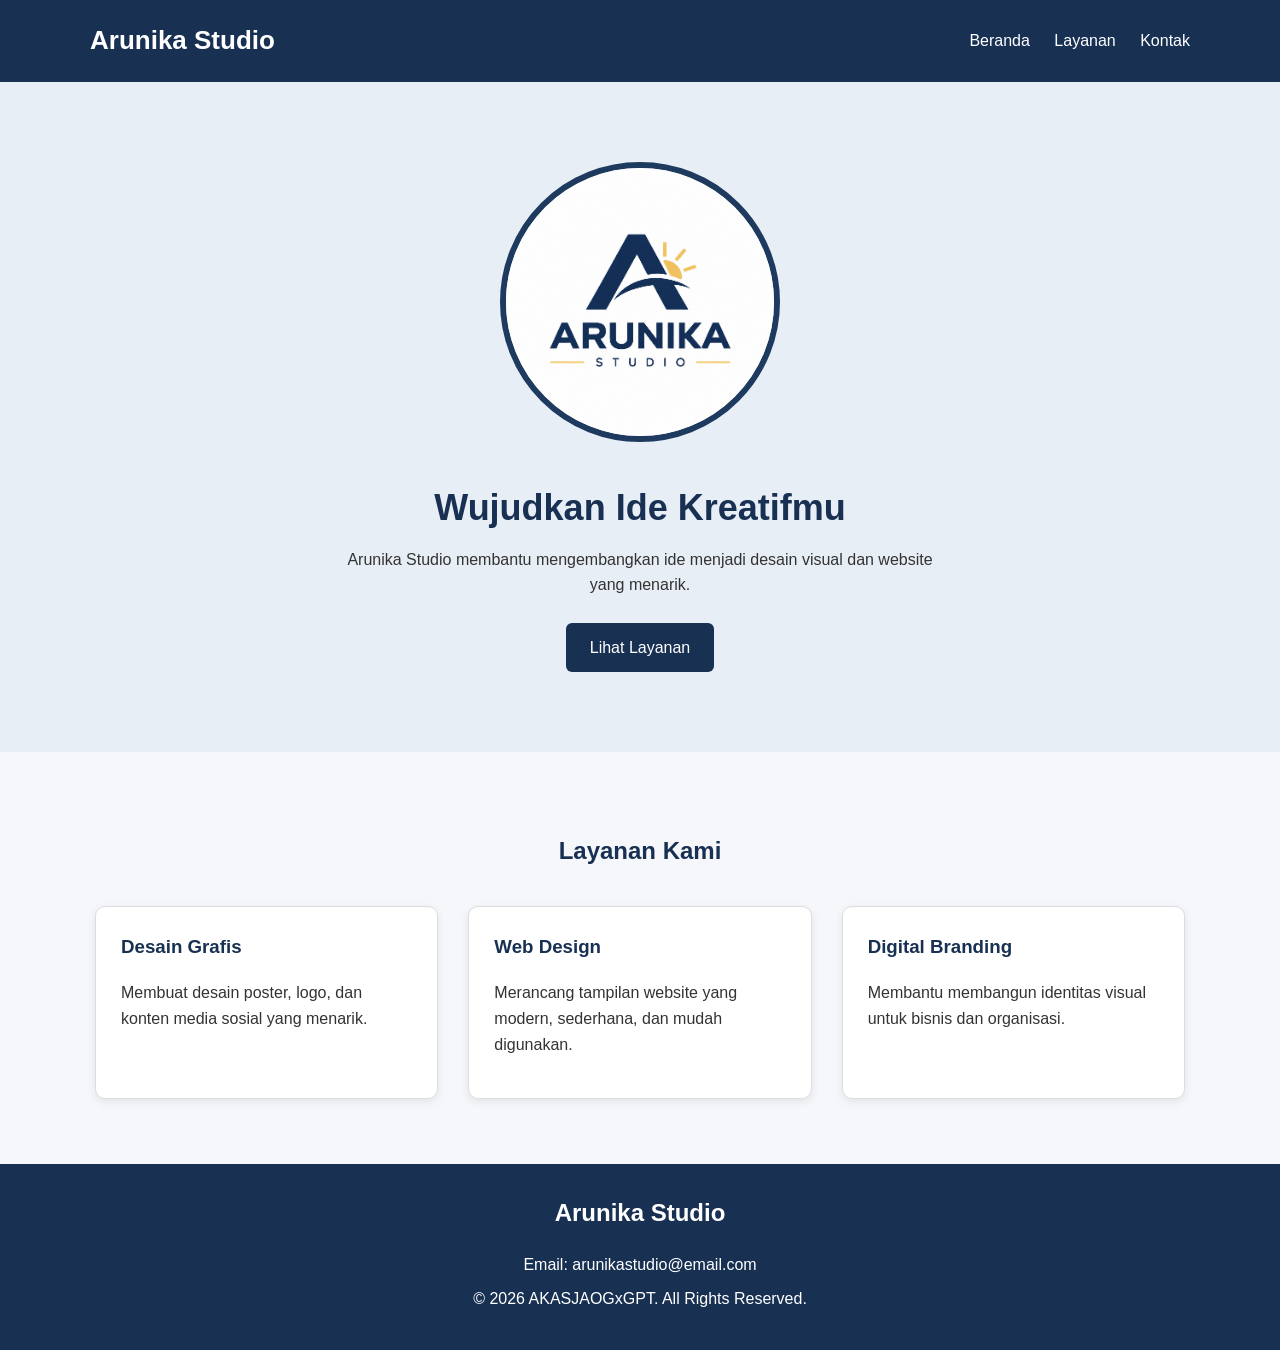
<file: ArunikaStudio/index.html>
<!DOCTYPE html>
<html lang="id">

<head>
    <meta charset="UTF-8">
    <meta name="viewport" content="width=device-width, initial-scale=1.0">
    <title>Arunika Studio</title>
    <link rel="stylesheet" href="css/style.css">
</head>

<body>

    <!-- Header -->
    <header class="header">
        <div class="container header-content">
            <h1>Arunika Studio</h1>

            <nav>
                <a href="#hero">Beranda</a>
                <a href="#layanan">Layanan</a>
                <a href="#kontak">Kontak</a>
            </nav>
        </div>
    </header>

    <!-- Hero -->
    <section id="hero" class="hero">
        <div class="container">

            <div class="hero-image">
                <img src="img/logo.png" alt="Logo arunikastudio">
            </div>
            <h2>Wujudkan Ide Kreatifmu</h2>
            <p>
                Arunika Studio membantu mengembangkan ide menjadi
                desain visual dan website yang menarik.
            </p>
            <a href="#layanan" class="button">Lihat Layanan</a>
        </div>
    </section>

    <!-- Layanan -->
    <section id="layanan" class="section">
        <div class="container">
            <h2 class="section-title">Layanan Kami</h2>

            <div class="service-wrapper">

                <div class="card">
                    <h3>Desain Grafis</h3>
                    <p>
                        Membuat desain poster, logo, dan konten
                        media sosial yang menarik.
                    </p>
                </div>

                <div class="card">
                    <h3>Web Design</h3>
                    <p>
                        Merancang tampilan website yang modern,
                        sederhana, dan mudah digunakan.
                    </p>
                </div>

                <div class="card">
                    <h3>Digital Branding</h3>
                    <p>
                        Membantu membangun identitas visual
                        untuk bisnis dan organisasi.
                    </p>
                </div>

            </div>
        </div>
    </section>

    <!-- Footer -->
    <footer id="kontak" class="footer">
        <div class="container">
            <h2>Arunika Studio</h2>
            <p>Email: arunikastudio@email.com</p>
            <p>&copy; 2026 AKASJAOGxGPT. All Rights Reserved.</p>
        </div>
    </footer>

</body>

</html>
</file>
<file: ArunikaStudio/css/style.css>
/* Pengaturan dasar */
* {
    box-sizing: border-box;
}

body {
    font-family: Arial, sans-serif;
    margin: 0;
    background-color: #f5f7fa;
    color: #333333;
    line-height: 1.6;
}

/* Class reusable untuk lebar konten */
.container {
    width: 90%;
    max-width: 1100px;
    margin: 0 auto;
}

/* Header */
.header {
    background-color: #183153;
    color: white;
    padding: 20px 0;
}

.header-content {
    display: flex;
    justify-content: space-between;
    align-items: center;
}

.header h1 {
    margin: 0;
    font-size: 26px;
}

nav a {
    color: white;
    text-decoration: none;
    margin-left: 20px;
}

nav a:hover {
    color: #f4c95d;
}

/* Hero */
.hero {
    background-color: #e8eef6;
    text-align: center;
    padding: 80px 20px;
}

.hero h2 {
    color: #183153;
    font-size: 36px;
    margin-bottom: 10px;
}

.hero p {
    max-width: 600px;
    margin: 0 auto 25px;
}

.hero-image img {
    width: 280px;
    height: 280px;
    border-radius: 50%;
    border: 6px solid #1e3a5f;
}

.button {
    display: inline-block;
    background-color: #183153;
    color: white;
    text-decoration: none;
    padding: 12px 24px;
    border-radius: 6px;
}

.button:hover {
    background-color: #294d79;
}

/* Bagian layanan */
.section {
    padding: 60px 0;
}

.section-title {
    text-align: center;
    color: #183153;
    margin-bottom: 30px;
}

/* Layout tiga card */
.service-wrapper {
    display: flex;
    gap: 20px;
}

/* Class reusable untuk setiap card */
.card {
    flex: 1;
    background-color: white;
    padding: 25px;
    margin: 5px;
    border: 1px solid #dddddd;
    border-radius: 10px;
    box-shadow: 0 3px 10px rgba(0, 0, 0, 0.08);
}

.card h3 {
    color: #183153;
    margin-top: 0;
}

/* Footer */
.footer {
    background-color: #183153;
    color: white;
    text-align: center;
    padding: 30px 0;
}

.footer h2 {
    margin-top: 0;
}

.footer p {
    margin: 8px 0;
}

/* Responsive Design untuk layar di bawah 768px */
@media (max-width: 767px) {
    .header-content {
        flex-direction: column;
        gap: 15px;
    }

    nav a {
        margin: 0 8px;
    }

    .hero {
        padding: 50px 15px;
    }

    .hero h2 {
        font-size: 28px;
    }

    .service-wrapper {
        flex-direction: column;
    }

    .card {
        width: 100%;
        margin: 0;
    }
}
</file>
